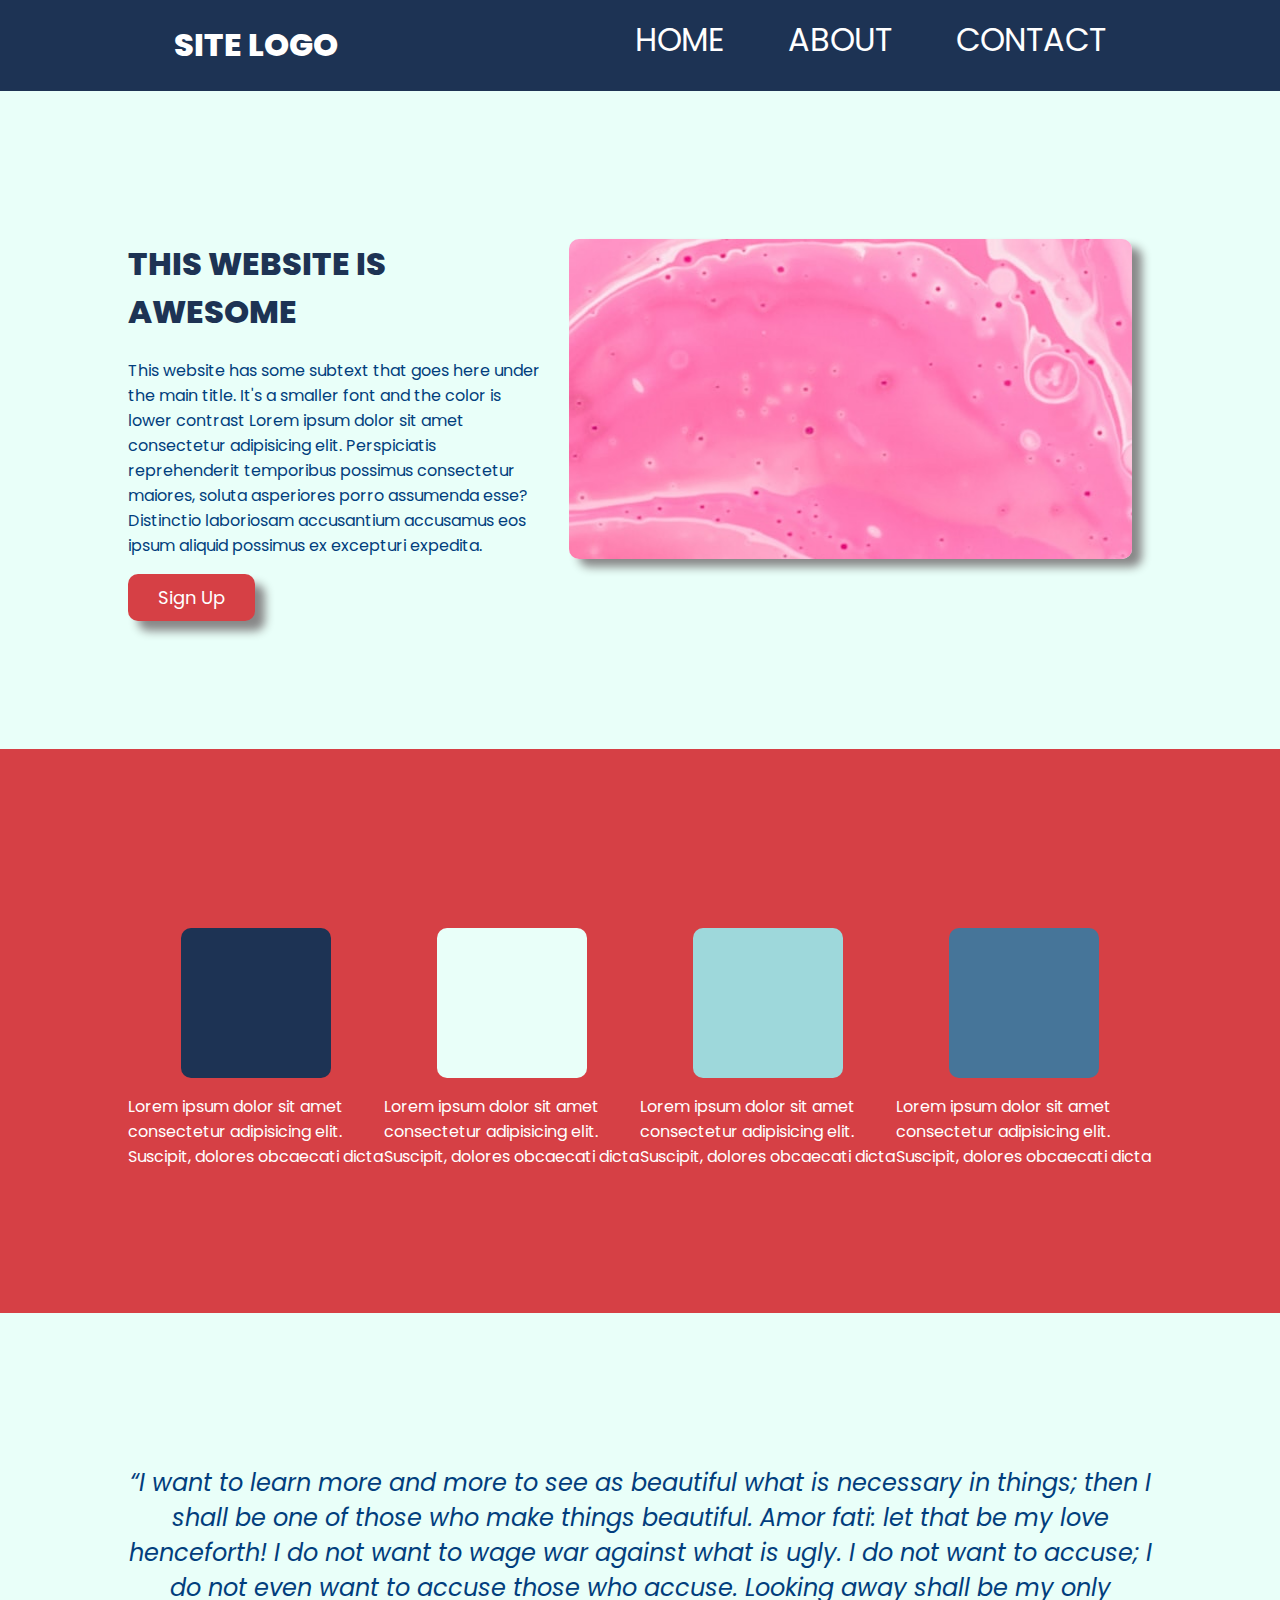
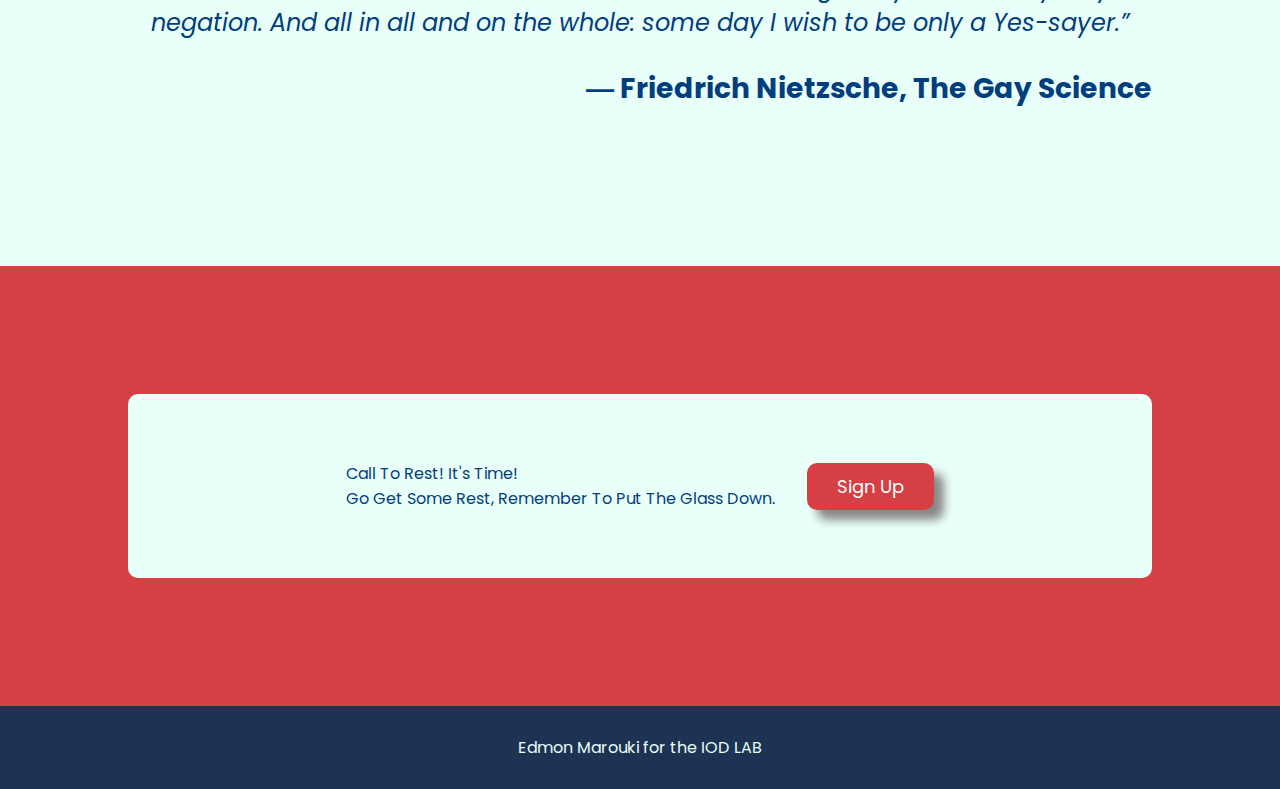
<file: HTML&CSS/Landing-Page/index.html>
<!DOCTYPE html>
<html lang="en">

<head>
    <meta charset="UTF-8">
    <meta http-equiv="X-UA-Compatible" content="IE=edge">
    <meta name="viewport" content="width=device-width, initial-scale=1.0">
    <link rel="stylesheet" href="./assets/style.css">
    <title>Landing Page</title>
</head>

<body>
    <header>
        <div class="logo">
            <h1>Site logo</h1>
        </div>
        <nav>
            <a href="#" class="menu">Home</a>
            <a href="#" class="menu">About</a>
            <a href="#" class="menu">Contact</a>
        </nav>
    </header>
    <div class="container">
        <div class="featuerd-container">
            <div class="featuerd-content">
                <h1>
                    This website is awesome
                </h1>
                <p>This website has some subtext that goes here under the main title. It's a smaller font and the color
                    is
                    lower contrast Lorem ipsum dolor sit amet consectetur adipisicing elit. Perspiciatis reprehenderit
                    temporibus possimus consectetur maiores, soluta asperiores porro assumenda esse? Distinctio
                    laboriosam accusantium accusamus eos ipsum aliquid possimus ex excepturi expedita.</p>
                <button>Sign Up</button>
            </div>
            <div class="featuerd-image">
                <a href="#"></a>
            </div>
        </div>
        <main>
        <!-- Services Section -->
        <section class="services">
            <div class="item">
                <div class="service-pic">    
                </div>
                <p>Lorem ipsum dolor sit amet consectetur adipisicing elit. Suscipit, dolores obcaecati dicta</p>
            </div>
            <div class="item">
                <div class="service-pic2">

                </div>
                <p>Lorem ipsum dolor sit amet consectetur adipisicing elit. Suscipit, dolores obcaecati dicta</p>
            </div>
            <div class="item">
                <div class="service-pic3">

                </div>
                <p>Lorem ipsum dolor sit amet consectetur adipisicing elit. Suscipit, dolores obcaecati dicta</p>
            </div>
            <div class="item">
                <div class="service-pic4">

                </div>
                <p>Lorem ipsum dolor sit amet consectetur adipisicing elit. Suscipit, dolores obcaecati dicta</p>
            </div>
        </section>
        <section class="qoute">
            <!-- Quote Section -->
            <p>“I want to learn more and more to see as beautiful what is necessary in things; then I shall be one of those who make things beautiful. Amor fati: let that be my love henceforth! I do not want to wage war against what is ugly. I do not want to accuse; I do not even want to accuse those who accuse. Looking away shall be my only negation. And all in all and on the whole: some day I wish to be only a Yes-sayer.”</p>
            <h3 style="text-align:right;">― Friedrich Nietzsche, The Gay Science</h3>
        </section>
        <section class="sign-up">
            <!-- Sign up button -->
            <div class="signup-section">
                <p>Call to rest! It's time! <br>
                    Go get some rest, remember to put the glass down.</p>
                    <button>Sign Up</button>
            </div>
        </section>
        </main>
        <footer>
            <p>Edmon Marouki for the <a href="https://www.institutedata.com/">IOD Lab</a></p>
        </footer>
    </div>
</body>

</html>
</file>
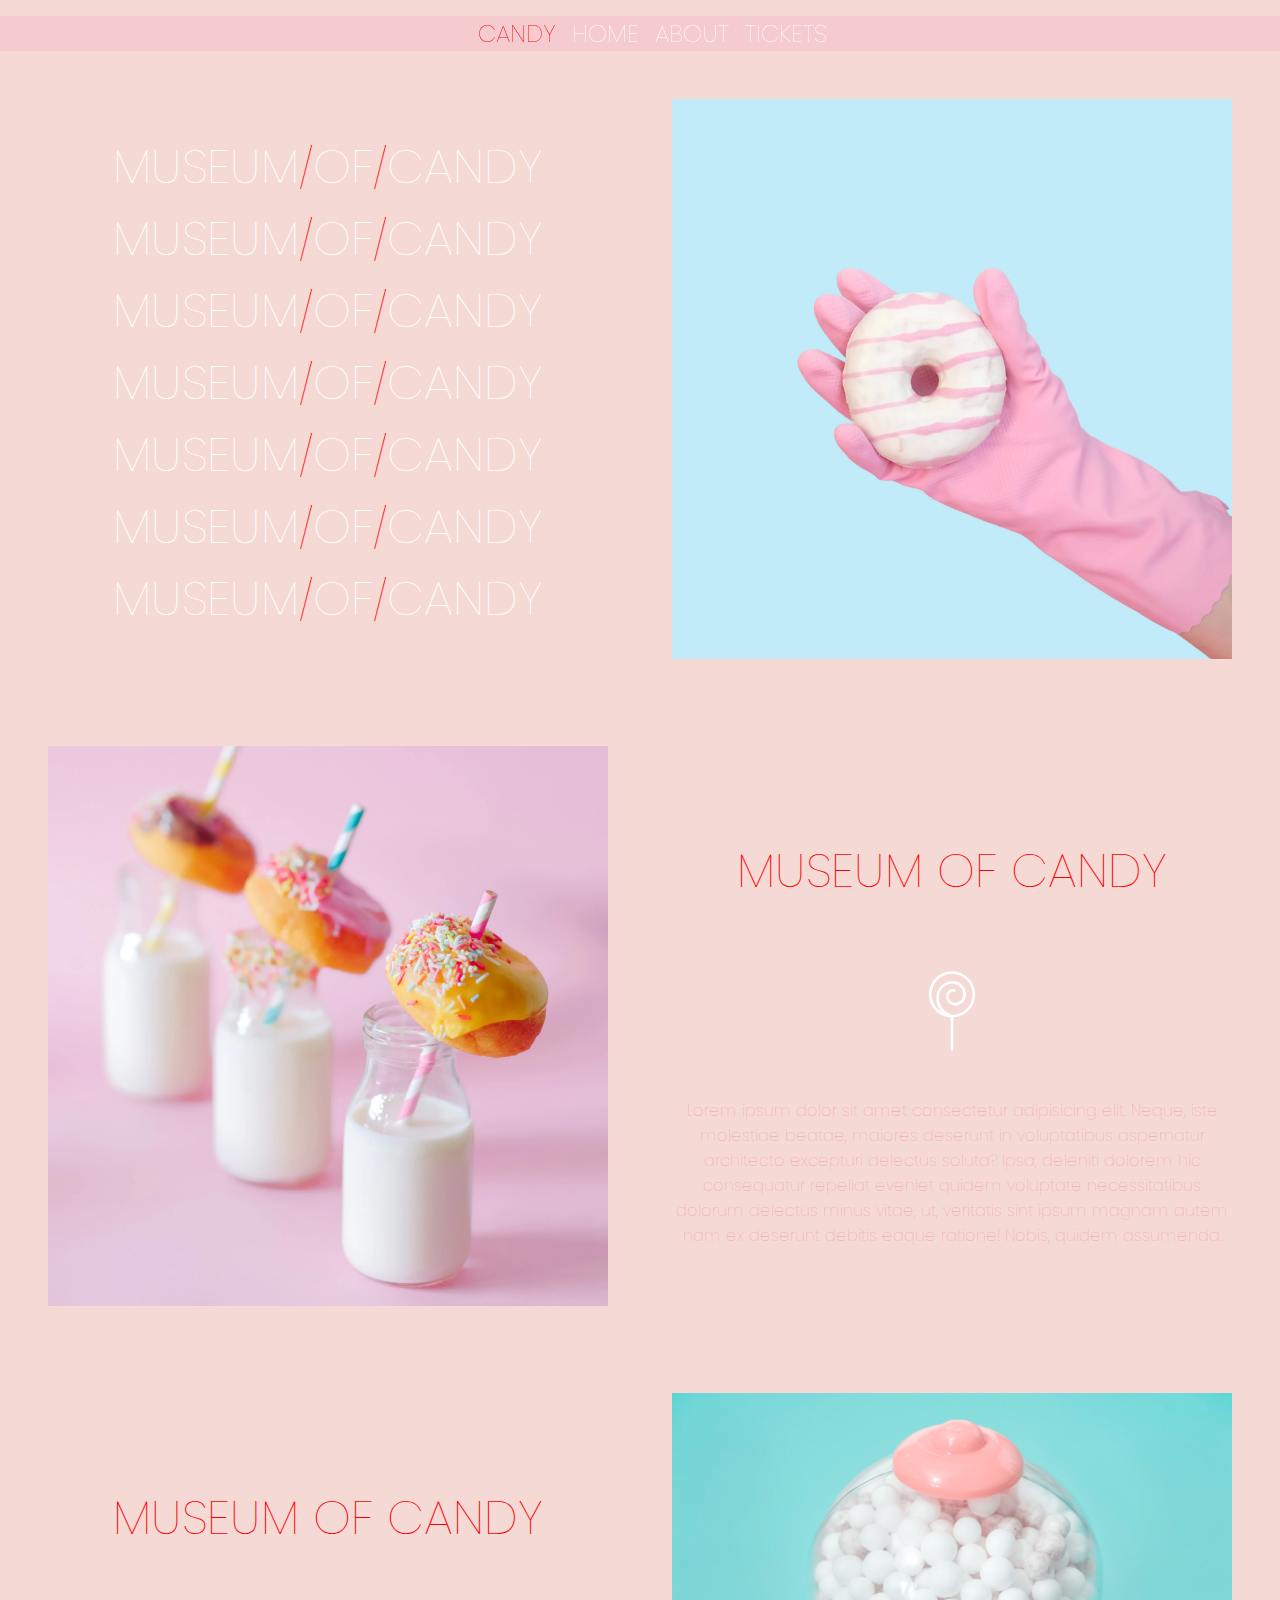
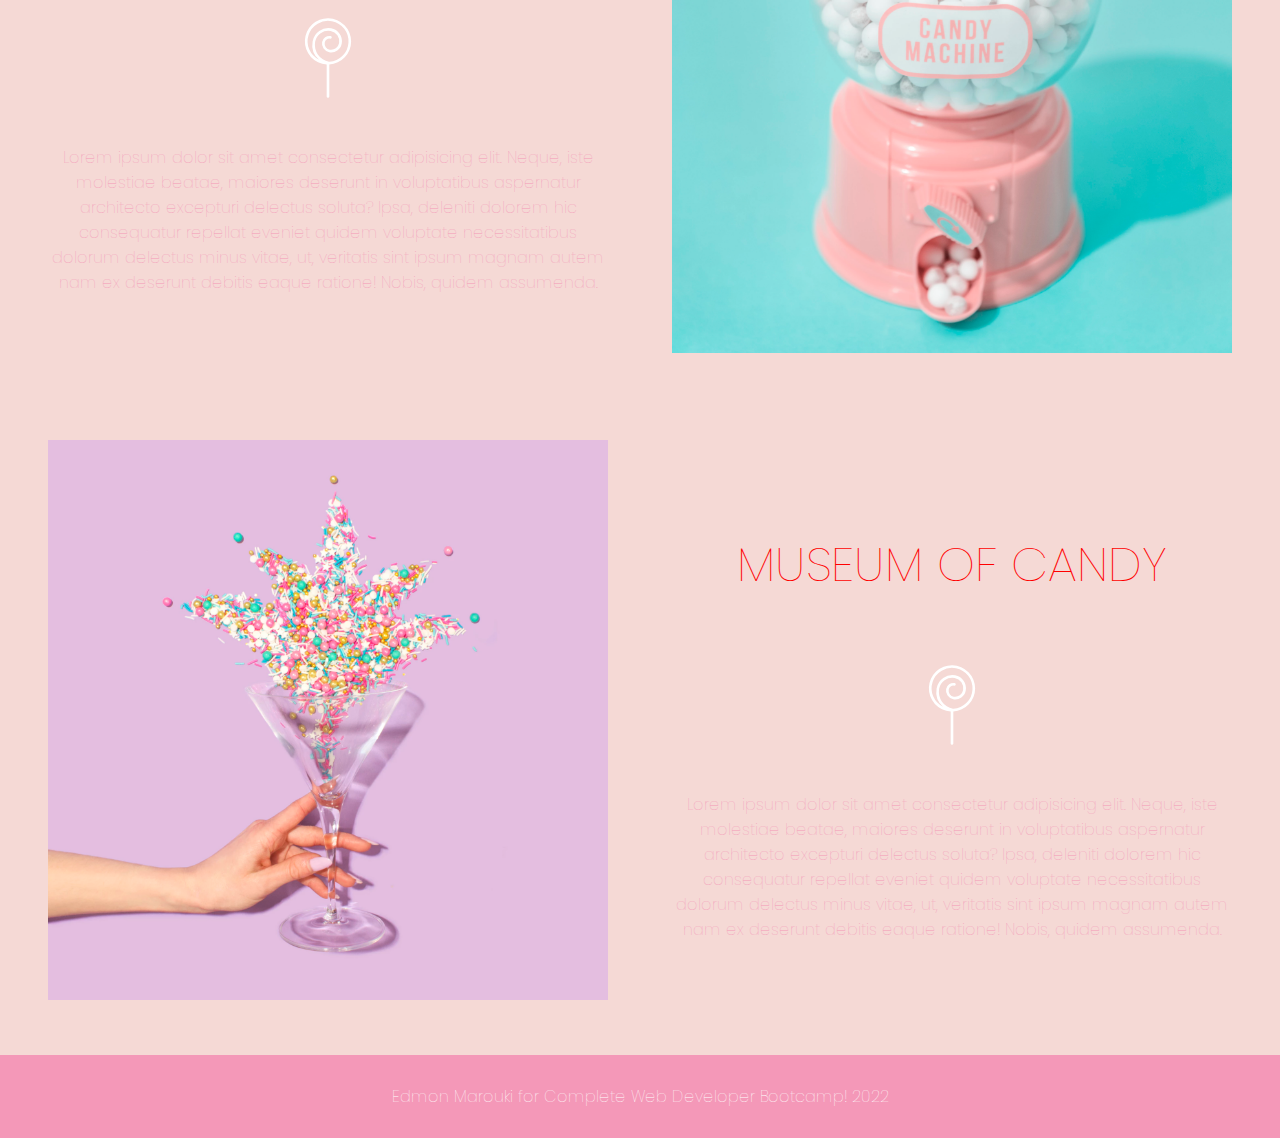
<file: HTML&CSS/Musem of Candy/index.html>
<!DOCTYPE html>
<html lang="en">

<head>
    <meta charset="UTF-8">
    <meta http-equiv="X-UA-Compatible" content="IE=edge">
    <meta name="viewport" content="width=device-width, initial-scale=1.0">
    <link rel="stylesheet" href="./assets/app.css">
    <title>Museum of Candy</title>
</head>

<body>
    <!-- Header & Navigation -->
    <header>
        <nav>
            <ul class="navbar">
                <li><span>candy</span></li>
                <li><a href="#">home</a></li>
                <li><a href="#">about</a></li>
                <li><a href="#">tickets</a></li>
            </ul>
        </nav>
    </header>
    <!-- Sections to start from here switihing the P and IMG left & right for visual -->
    <section class="container">
        <!-- Left column of the layout -->
        <div class="left-col">
            <h1>museum<span>/</span>of<span>/</span>candy</h1>
            <h1>museum<span>/</span>of<span>/</span>candy</h1>
            <h1>museum<span>/</span>of<span>/</span>candy</h1>
            <h1>museum<span>/</span>of<span>/</span>candy</h1>
            <h1>museum<span>/</span>of<span>/</span>candy</h1>
            <h1>museum<span>/</span>of<span>/</span>candy</h1>
            <h1>museum<span>/</span>of<span>/</span>candy</h1>
        </div>
        <!-- Right Column of the layout -->
        <div class="right-col">
            <img class="img-fluid" src="./img/hand2.png" alt="Donut hand">
        </div>

    </section>
    <section class="container">
        <!-- Left column of the layout -->
        <div class="left-col">
            <img class="img-fluid" src="./img/milk.png" alt="milkshakes">
        </div>
        <!-- Right Column of the layout -->
        <div class="right-col">
            <h2>museum of candy</h2>
            <img class="img-fluid" src="./img/lolli_icon.png" alt="">
            <p>Lorem ipsum dolor sit amet consectetur adipisicing elit. Neque, iste molestiae beatae, maiores deserunt
                in voluptatibus aspernatur architecto excepturi delectus soluta? Ipsa, deleniti dolorem hic consequatur
                repellat eveniet quidem voluptate necessitatibus dolorum delectus minus vitae, ut, veritatis sint ipsum
                magnam autem nam ex deserunt debitis eaque ratione! Nobis, quidem assumenda.</p>
        </div>
    </section>
    <section class="container">
        <!-- Left column of the layout -->
        <div class="left-col">
            <h2>museum of candy</h2>
            <img class="img-fluid" src="./img/lolli_icon.png" alt="">
            <p>Lorem ipsum dolor sit amet consectetur adipisicing elit. Neque, iste molestiae beatae, maiores deserunt
                in voluptatibus aspernatur architecto excepturi delectus soluta? Ipsa, deleniti dolorem hic consequatur
                repellat eveniet quidem voluptate necessitatibus dolorum delectus minus vitae, ut, veritatis sint ipsum
                magnam autem nam ex deserunt debitis eaque ratione! Nobis, quidem assumenda.</p>
        </div>
        <!-- Right Column of the layout -->
        <div class="right-col">
            <img class="img-fluid" src="./img/gumball.png" alt="">
        </div>
    </section>

    <section class="container">
        <!-- Left column of the layout -->
        <div class="left-col">
            <img src="./img/sprinkles.png" alt="" class="img-fluid">
        </div>
        <!-- Right Column of the layout -->
        <div class="right-col">
            <h2>museum of candy</h2>
            <img class="img-fluid" src="./img/lolli_icon.png" alt="">
            <p>Lorem ipsum dolor sit amet consectetur adipisicing elit. Neque, iste molestiae beatae, maiores deserunt
                in voluptatibus aspernatur architecto excepturi delectus soluta? Ipsa, deleniti dolorem hic consequatur
                repellat eveniet quidem voluptate necessitatibus dolorum delectus minus vitae, ut, veritatis sint ipsum
                magnam autem nam ex deserunt debitis eaque ratione! Nobis, quidem assumenda.</p>
        </div>
    </section>
    <!-- Footer and its content -->
    <footer>
        <p>Edmon Marouki for Complete Web Developer Bootcamp! 2022</p>
    </footer>
</body>

</html>
</file>
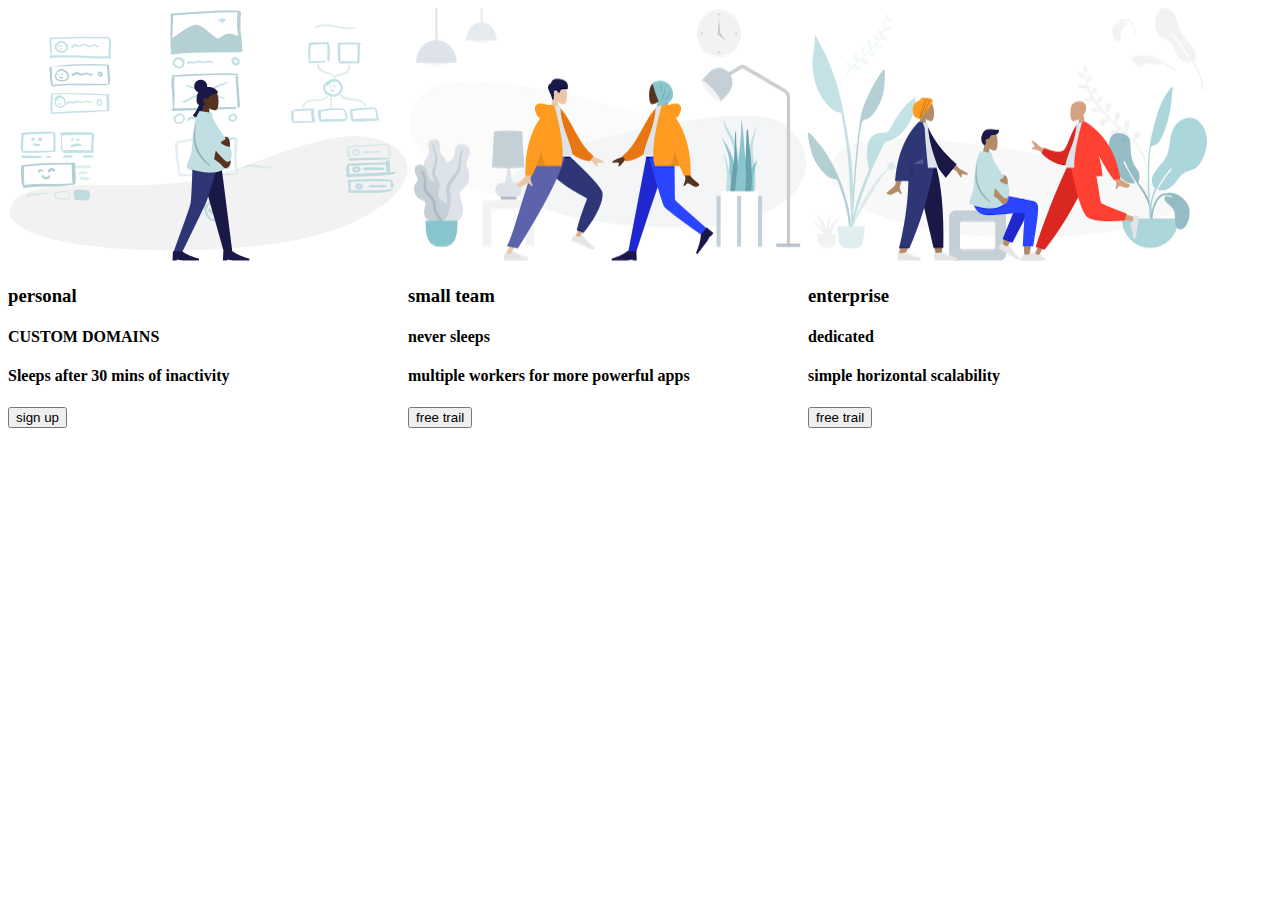
<file: HTML&CSS/Pricing Panel/index.html>
<!DOCTYPE html>
<html lang="en">

<head>
    <meta charset="UTF-8">
    <meta http-equiv="X-UA-Compatible" content="IE=edge">
    <meta name="viewport" content="width=device-width, initial-scale=1.0">
    <link rel="stylesheet" href="./assets/app.css">
    <title>Pricing Panel</title>
</head>

<body>
    <div class="container">

        <section class="personal">
            <img src="./assets/icon1.png" alt="">
            <h3>personal</h3>
            <h4>CUSTOM DOMAINS</h4>
            <h4>Sleeps after 30 mins of inactivity</h4>
            <title class="price">free</title>
            <button class="signup">sign up</button>
        </section>

        <section class="smallTeam">
            <img src="./assets/icon2.png" alt="">
            <h3>small team</h3>
            <h4>never sleeps</h4>
            <h4>multiple workers for more powerful apps</h4>
            <title class="price">$150</title>
            <button class="signup marked">free trail</button>
        </section>

        <section class="enterprise">
            <img src="./assets/icon3.png" alt="">
            <h3>enterprise</h3>
            <h4>dedicated</h4>
            <h4>simple horizontal scalability</h4>
            <title class="price">$400</title>
            <button class="signup">free trail</button>
        </section>
    </div>
</body>

</html>
</file>
<file: HTML&CSS/Landing-Page/assets/style.css>
@import url('https://fonts.googleapis.com/css2?family=Poppins:ital,wght@0,100;0,300;0,400;0,700;0,800;1,200&display=swap');
html, body {
    background-color: #d64045;
    color: white;
    font-family: 'Poppins, sans-serif';
    margin: 0;
    padding: 0;
}

.container {
    width: 100%;
    margin: 0 auto;
}

/* Header and Menu Styling */
header {
    background-color: #1d3354;
    height: auto;
    display: flex; 
    justify-content: center;  
}

nav {
    width: 60%;
    display: flex;
    justify-content: end;
}

nav a {
    text-decoration: none;
    font-family: 'Poppins', sans-serif;
    font-size: 2em;
    line-height: 2.5em;
    color: white;
    text-transform: uppercase;
    padding-left: 2em;
    overflow: hidden;
}


nav a:hover {
    color: #d64045;
    transition: 2s;
    transform: translate3d(0, 0, 0);
}

h1 {
    font-family: 'Poppins', sans-serif;
    font-weight: 800;
    text-transform: uppercase;
}

/* Featuerd Content on landing page */

.featuerd-container {
    display: flex;
    justify-content: center;
    background-color: #e9fff9;
    color: #1d3354;
    padding: 10%;
    /* border-bottom: 2px solid #1d3354; */
}

.featuerd-content {
    flex: 1 1 0;
    font-family: 'Poppins', sans-serif;
}

.featuerd-content p {
    color: #023e7d;
}
.featuerd-content button {
    padding: 10px 30px 10px 30px;
    background-color: #d64045;
    font-size: large;
    font-family: 'Poppins', sans-serif;
    color: white;
    border: none;
    box-shadow: 10px 10px 10px #888888;
    border-radius: 10px;
}

.featuerd-content button:hover {
    background-color: #1d3354;
}
.featuerd-image {
    background: url(./featuerdimg.jpeg) no-repeat fixed center;
    width: 55%;
    height: 20em;
    border-radius: 10px;
    box-shadow: 10px 8px 10px #888888;
    margin: 20px;
}

.services {
    display: flex;
    justify-content: center;
    width: 80%;
    margin: 10% auto;
}

.service-pic {
    background-color: #1d3354;
    width: 150px;
    height: 150px;
    border-radius: 10px;
    margin: 0 auto;
}

.service-pic2 {
    background-color: #e9fff9;
    width: 150px;
    height: 150px;
    border-radius: 10px;
    margin: 0 auto;
}

.service-pic3 {
    background-color: #9ed8db;
    width: 150px;
    height: 150px;
    border-radius: 10px;
    margin: 0 auto;
}
.service-pic4 {
    background-color: #467599;
    width: 150px;
    height: 150px;
    border-radius: 10px;
    margin: 0 auto;
}
.item {
    font-family: 'Poppins', sans-serif;
    margin-top: 5%;
}

/* Qoute Section on Landing page */

.qoute {
    /* border-top: 2px solid #023e7d; */
    padding: 10%;
    background-color: #e9fff9;
    text-align: center;
    color: #023e7d;
    font-family: 'Poppins', sans-serif;
    font-size: 1.5em;
}

.qoute p{
    font-style: italic;
}

/* Sign up section on landing page */
.sign-up {
    /* border-top: 2px solid #023e7d; */
    padding: 10%;
}

.signup-section {
    display: flex;
    background-color: #e9fff9;
    align-items: center;
    justify-content: center;
    flex-wrap: wrap;
    padding: 5%;
    color: #023e7d;
    border-radius: 10px;
}

.signup-section p {
    font-family: 'Poppins', sans-serif;
    font-size: 1em;
    text-transform:capitalize;
    width: 50%;
}

.signup-section button {
    padding: 10px 30px 10px 30px;
    background-color: #d64045;
    font-size: large;
    font-family: 'Poppins', sans-serif;
    color: white;
    border: none;
    box-shadow: 10px 10px 10px #888888;
    border-radius: 10px;
}

.signup-section button:hover {
    background-color: #1d3354;
    transition: 1s;
}

/* This section is to style the footer */

footer {
    background-color: #1d3354;
    padding: 1%;
    color: #e9fff9;
    font-family: 'Poppins', sans-serif;
    font-size: 1em;
    text-align: center;
}

footer a {
    text-decoration: none;
    color: #e9fff9;
    text-transform: uppercase;
}

footer a:hover {
    color: #d64045;
    transition: 1s;
}

/* Simple Responsive design for mobile phones */

@media only screen 
  and (min-device-width: 375px) 
  and (max-device-width: 812px) { 
    nav a {
        font-size: 0.8em;
        margin-top: 2%;
    }
    .logo {
        font-size: 0.5em;
    }
    
    .featuerd-container {
        display: block;
    }

    .services {
        display: block;
    }
    .item {
        margin: 5%;
    }
}
</file>
<file: HTML&CSS/Musem of Candy/assets/app.css>
@import url('https://fonts.googleapis.com/css2?family=Poppins:ital,wght@0,100;0,300;0,400;0,700;0,800;1,200&display=swap');

*, ::after, ::before {
    box-sizing: border-box;
}
body {
    background-color: #F5D9D5;
    font-family: 'Poppins', sans-serif;
    font-weight: 100;
    margin: 0;
    padding: 0;
    color: #F498B8;
}

/* Navigation bar styling */
header {
    width: 100%;
    height: auto;
    background-color: rgba(244, 152, 184, 0.2);
    position: sticky;
    top: 1rem;
}
.navbar {
    display: flex;
    align-items: center;
    list-style-type: none;
    justify-content: center;
}

.navbar li a {
    text-decoration: none;
    text-transform: uppercase;
    font-size: 1.5rem;
    color: white;
    font-weight: 100;
    margin-right: 1rem;
}

.navbar li a:hover {
    color:red;
}

.navbar li span {
    font-size: 1.5rem;
    text-transform: uppercase;
    font-weight: 100;
    color: red;
    margin-right: 1rem;
}


/* Positioning the layout */

.container {
    display: flex;
    align-items: center;
    justify-content: center;
    flex-wrap: wrap;
    margin: 1rem;
}

.left-col {
    flex: 50%;
    text-align: center;
    padding: 2rem;
}

.right-col {
    flex: 50%;
    text-align: center;
    padding: 2rem;
}
/* General Styling */

.img-fluid {
    max-width: 100%;
    height: auto;
}

h1 {
    text-transform: uppercase;
    font-size: 3rem;
    font-weight: 100;
    color: white;
    display: block;
    margin: 0;
    padding: 0;
}

h2 {
    font-weight: 100;
    font-size: 3rem;
    text-transform: uppercase;
    color: red;
}
h1 span {
    color: red;
    font-size: 2.5rem;
}

/* Footer Styling */

footer {
    width: 100%;
    background-color: #F498B8;
    padding: 1%;
    text-align: center;
    color: white;
}


/* Media queries for mobile phones */
@media (max-width: 800px) {
    .flex-item-right, .flex-item-left {
      flex: 100%;
    }
    h1 {
        font-size: 2rem;
    }
    h1 span {
        font-size: 1.5rem;
    }
  }
</file>
<file: HTML&CSS/Pricing Panel/assets/app.css>
.container {
    display: flex;
    width: auto;
    height: auto;
    margin: 0 auto;
}
</file>
